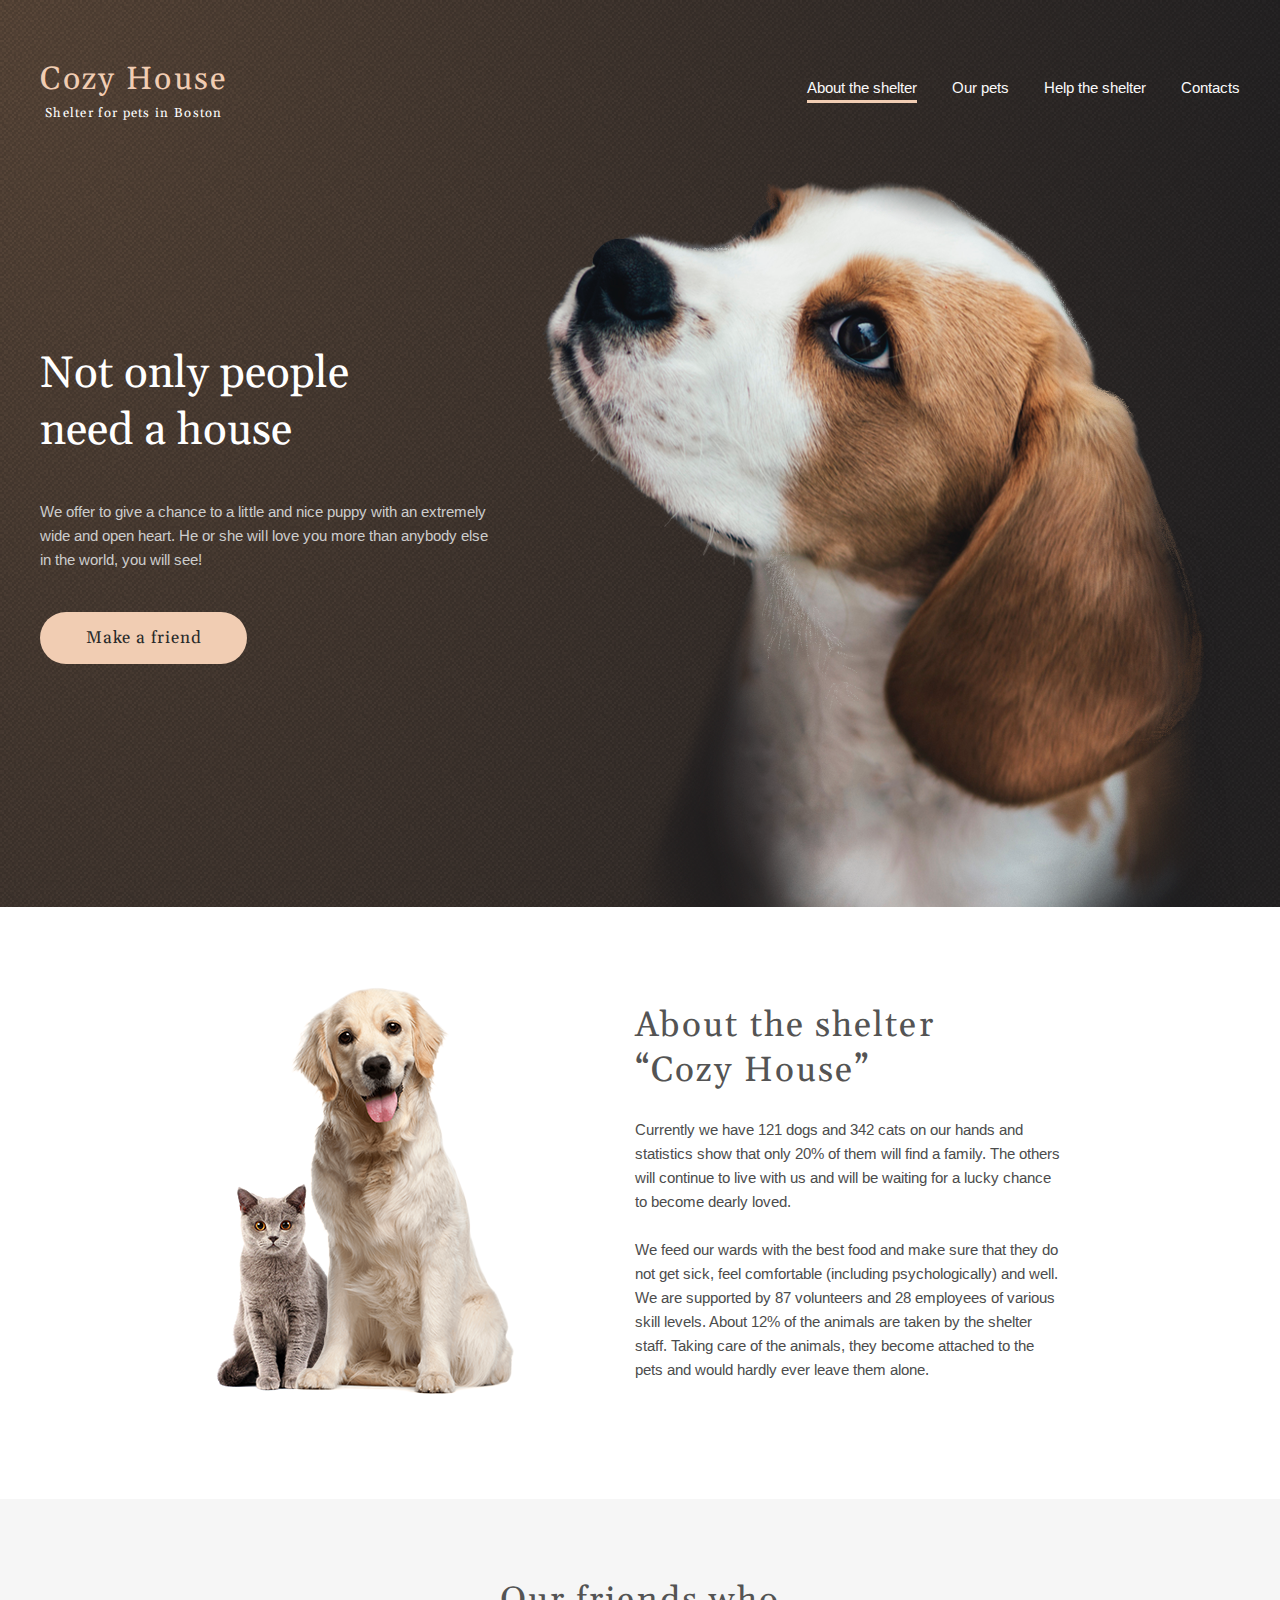
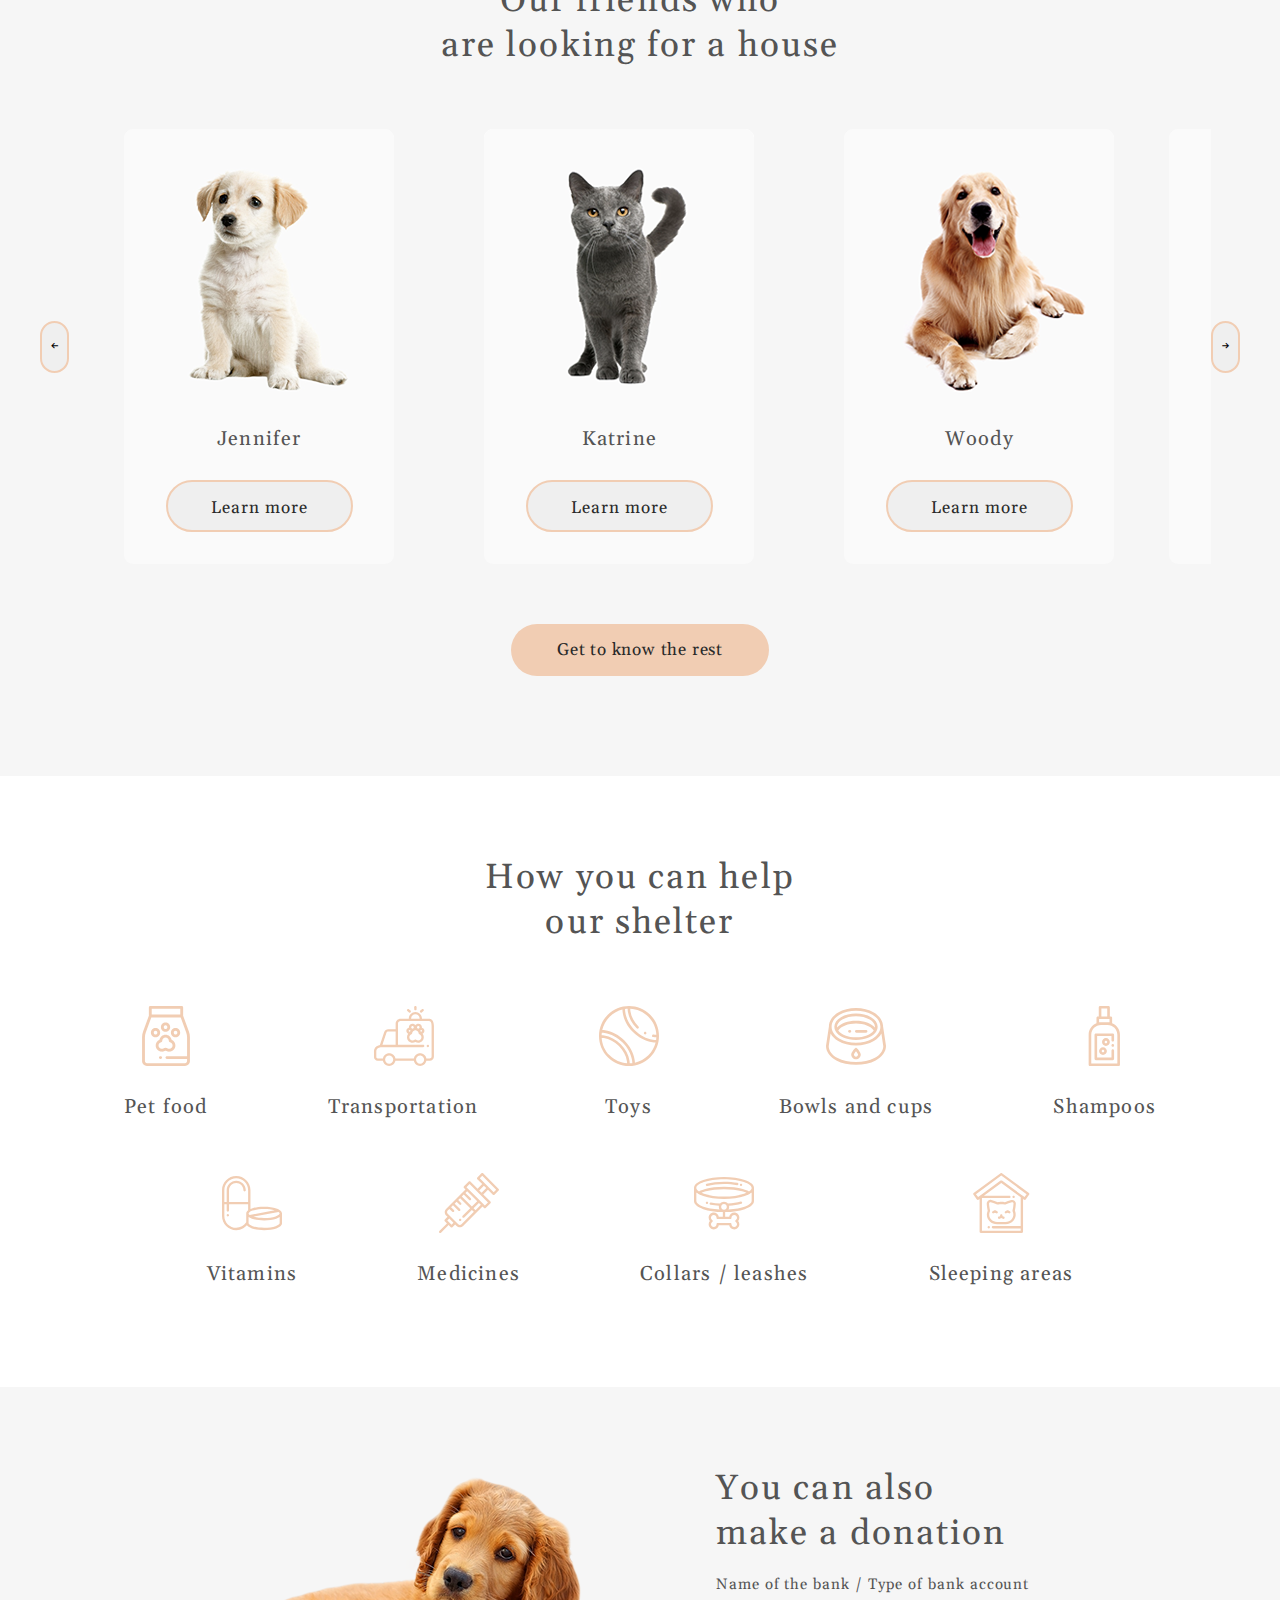
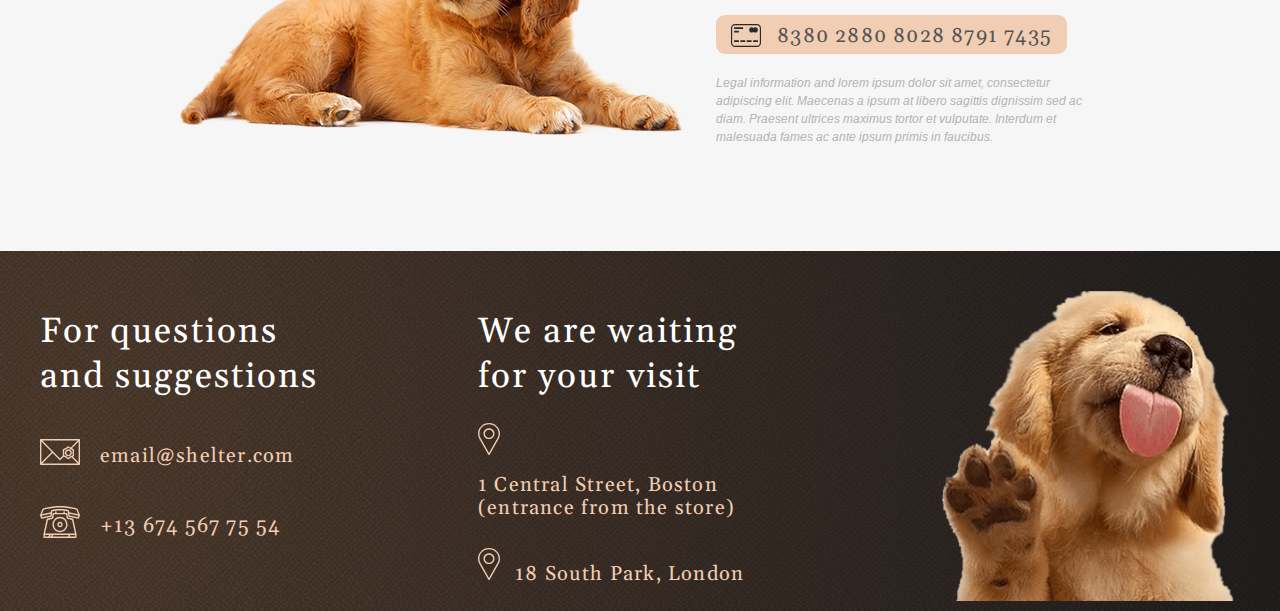
<file: pages/main/index.html>
<!DOCTYPE html>
<html lang="en">
  <head>
    <meta charset="UTF-8" />
    <meta http-equiv="X-UA-Compatible" content="IE=edge" />
    <!---->
    <meta name="viewport" content="width=device-width, initial-scale=1.0" />
    <!---->
    <link rel="preconnect" href="https://fonts.googleapis.com" />
    <link rel="preconnect" href="https://fonts.gstatic.com" crossorigin />
    <link
      href="https://fonts.googleapis.com/css2?family=Arimo:ital@0;1&family=Gelasio:wght@400;700&display=swap"
      rel="stylesheet"
    />

    <link rel="stylesheet" href="style.css" />
    <link rel="stylesheet" href="normolize.css" />
    <title>Cozy House</title>
  </head>
  <body>
    <div class="wrapper-background">
      <!--Header start-->
      <header class="header">
        <div class="wrapper header__wrapper">
          <div class="header__logo">
            <a href="../main/index.html" class="logo">
              <h1 class="logo__title">Cozy House</h1>
              <p class="logo__sub-title">Shelter for pets in Boston</p>
            </a>
          </div>
          <nav class="header__navigation">
            <ul class="navigation">
              <li class="item">
                <a href="../main/index.html" class="navigation__link"
                  >About the shelter</a
                >
              </li>
              <li class="navigation__item">
                <a href="../pets/index.html" class="navigation__link"
                  >Our pets</a
                >
              </li>
              <li class="navigation__item">
                <a href="#help_scroll" class="navigation__link"
                  >Help the shelter</a
                >
              </li>
              <li class="navigation__item">
                <a href="#footer_scroll" class="navigation__link">Contacts</a>
              </li>
            </ul>
          </nav>
          <div class="header__burger">
            <span class="burger__line burger__line_first"></span>
            <span class="burger__line burger__line_second"></span>
            <span class="burger__line burger__line_third"></span>
          </div>
        </div>
      </header>
      <!--Section NOT-ONLY start-->
      <section class="not-only">
        <div class="wrapper not-only__wrapper">
          <div class="not-only__content">
            <h2 class="not-only__heading">Not only people need a house</h2>
            <p class="not-only__sub-heading">
              We offer to give a chance to a little and nice puppy with an
              extremely wide and open heart. He or she will love you more than
              anybody else in the world, you will see!
            </p>
            <form class="not-only__button">
              <button
                class="button button_colored"
                formaction="#our-friends_scroll"
              >
                Make a friend
              </button>
            </form>
          </div>
          <img
            src="../../assets/images/start-screen-puppy.png"
            alt="Puppy"
            class="not-only__image"
          />
        </div>
      </section>
    </div>
    <!--Section ABOUT start-->
    <section class="about">
      <div class="wrapper about__wrapper">
        <div class="about__image">
          <img
            src="../../assets/images/about-pets.png"
            alt="About shelter"
            class="about__image-size"
          />
        </div>
        <div class="about__content">
          <h3 class="about__heading heading">About the shelter “Cozy House”</h3>
          <p class="about__sub-heading">
            Currently we have 121 dogs and 342 cats on our hands and statistics
            show that only 20% of them will find a family. The others will
            continue to live with us and will be waiting for a lucky chance to
            become dearly loved.
          </p>
          <p class="about__sub-heading">
            We feed our wards with the best food and make sure that they do not
            get sick, feel comfortable (including psychologically) and well. We
            are supported by 87 volunteers and 28 employees of various skill
            levels. About 12% of the animals are taken by the shelter staff.
            Taking care of the animals, they become attached to the pets and
            would hardly ever leave them alone.
          </p>
        </div>
      </div>
    </section>
    <!--Section OUR-FRIENDS start-->
    <section id="our-friends_scroll" class="our-friends">
      <div class="wrapper our-friends__wrapper">
        <h3 class="our-friends__heading heading">
          Our friends who <br />
          are looking for a house
        </h3>
        <div class="carousel">
          <button class="button-arrow button-arrow_left">
            <p class="arrow-left">&#8592;</p>
          </button>
          <div class="carousel__pets">
            <div class="pets__wrapper" id="pets__wrapper">
              <div class="pets" id="pets_left"></div>
              <div class="pets" id="pets_center"></div>
              <div class="pets" id="pets_right"></div>
            </div>
          </div>
          <button class="button-arrow button-arrow_right">
            <p class="arrow-right">&#8594;</p>
          </button>
        </div>

        <form action="../pets/index.html" class="our-friends__button">
          <button class="button button_colored">Get to know the rest</button>
        </form>
      </div>
    </section>
    <!--Section HELP start-->
    <section id="help_scroll" class="help">
      <div class="wrapper help__wrapper">
        <h3 class="help__heading heading">
          How you can help <br />our shelter
        </h3>
        <div class="help__list">
          <div class="help__item">
            <img
              src="../../assets/icons/icon-pet-food.svg"
              alt="Pet food"
              class="help__icon"
            />
            <h4 class="help__text">Pet food</h4>
          </div>
          <div class="help__item">
            <img
              src="../../assets/icons/icon-transportation.svg"
              alt="Transportation"
              class="help__icon"
            />
            <h4 class="help__text">Transportation</h4>
          </div>
          <div class="help__item">
            <img
              src="../../assets/icons/icon-toys.svg"
              alt="Toys"
              class="help__icon"
            />
            <h4 class="help__text">Toys</h4>
          </div>
          <div class="help__item">
            <img
              src="../../assets/icons/icon-bowls-and-cups.svg"
              alt="Bowls and cups"
              class="help__icon"
            />
            <h4 class="help__text">Bowls and cups</h4>
          </div>
          <div class="help__item">
            <img
              src="../../assets/icons/icon-shampoos.svg"
              alt="Shampoos"
              class="help__icon"
            />
            <h4 class="help__text">Shampoos</h4>
          </div>
          <div class="help__item">
            <img
              src="../../assets/icons/icon-vitamins.svg"
              alt="Vitamins"
              class="help__icon"
            />
            <h4 class="help__text">Vitamins</h4>
          </div>
          <div class="help__item">
            <img
              src="../../assets/icons/icon-medicines.svg"
              alt="Medicines"
              class="help__icon"
            />
            <h4 class="help__text">Medicines</h4>
          </div>
          <div class="help__item">
            <img
              src="../../assets/icons/icon-collars-leashes.svg"
              alt="Collars / leashes"
              class="help__icon"
            />
            <h4 class="help__text">Collars / leashes</h4>
          </div>
          <div class="help__item">
            <img
              src="../../assets/icons/icon-sleeping-area.svg"
              alt="Sleeping areas"
              class="help__icon"
            />
            <h4 class="help__text">Sleeping areas</h4>
          </div>
        </div>
      </div>
    </section>
    <!--Section IN ADDITION start-->
    <section class="donation">
      <div class="wrapper donation__wrapper">
        <div class="donation_image">
          <img
            src="../../assets/images/donation-dog.png"
            alt="Dog"
            class="donation_image-size"
          />
        </div>
        <div class="donation__content">
          <h3 class="donation__heading heading">
            You can also <br />make a donation
          </h3>
          <p class="donation__bank-account">
            Name of the bank / Type of bank account
          </p>
          <div class="donation__button">
            <button class="button button_bank-account">
              <span class="icon icon__credit-card"></span> 8380 2880 8028 8791
              7435
            </button>
          </div>
          <p class="donation__description">
            Legal information and lorem ipsum dolor sit amet, consectetur
            adipiscing elit. Maecenas a ipsum at libero sagittis dignissim sed
            ac diam. Praesent ultrices maximus tortor et vulputate. Interdum et
            malesuada fames ac ante ipsum primis in faucibus.
          </p>
        </div>
      </div>
    </section>
    <!--Footer start-->
    <footer id="footer_scroll" class="footer">
      <div class="wrapper footer__wrapper">
        <div class="footer__navigation-contacts">
          <h3 class="footer__heading heading">For questions and suggestions</h3>
          <ul class="footer__list-contacts">
            <li class="footer__list-item item-contact">
              <a href="mailto:email@shelter.com" class="footer__link">
                <span class="icon icon-email"></span>email@shelter.com
              </a>
            </li>
            <li class="footer__list-item item-contact">
              <a href="tel:+13 674 567 75 54" class="footer__link"
                ><span class="icon icon-phone"></span>+13 674 567 75 54</a
              >
            </li>
          </ul>
        </div>
        <div class="footer__navigation-location">
          <h3 class="footer__heading heading">We are waiting for your visit</h3>
          <ul class="footer__list-locations">
            <li class="footer__list-item item-location">
              <a
                href="https://www.google.com/maps/place/1+Central+St+%231,+Boston,+MA+02109,+%D0%A1%D0%A8%D0%90/@42.3581891,-71.0541902,18.5z/data=!4m5!3m4!1s0x89e370868bc2ce7b:0x67bee65644902fa9!8m2!3d42.3585519!4d-71.0547263"
                target="_blank"
                class="footer__link"
                ><span class="icon icon-marker"></span>
                <span class="footer__address">
                  1 Central Street, Boston<br />
                  (entrance from the store)
                </span></a
              >
            </li>
            <li class="footer__list-item item-location">
              <a
                href="https://www.google.com/maps/place/South+Park+Court,+18+S+Park+Rd,+London+SW19+8TD,+%D0%92%D0%B5%D0%BB%D0%B8%D0%BA%D0%BE%D0%B1%D1%80%D0%B8%D1%82%D0%B0%D0%BD%D0%B8%D1%8F/@51.4202225,-0.204642,17z/data=!3m1!4b1!4m5!3m4!1s0x487608baa7401b31:0x873a95ca58e122b2!8m2!3d51.4202192!4d-0.200152"
                target="_blank"
                class="footer__link"
                ><span class="icon icon-marker"></span
                ><span class="footer__address">18 South Park, London</span>
              </a>
            </li>
          </ul>
        </div>
        <div class="footer__image">
          <img
            src="../../assets/images/footer-puppy.png"
            alt="Footer puppy"
            class="footer__image-size"
          />
        </div>
      </div>
    </footer>
    <script src="./script.js"></script>
  </body>
</html>
</file>
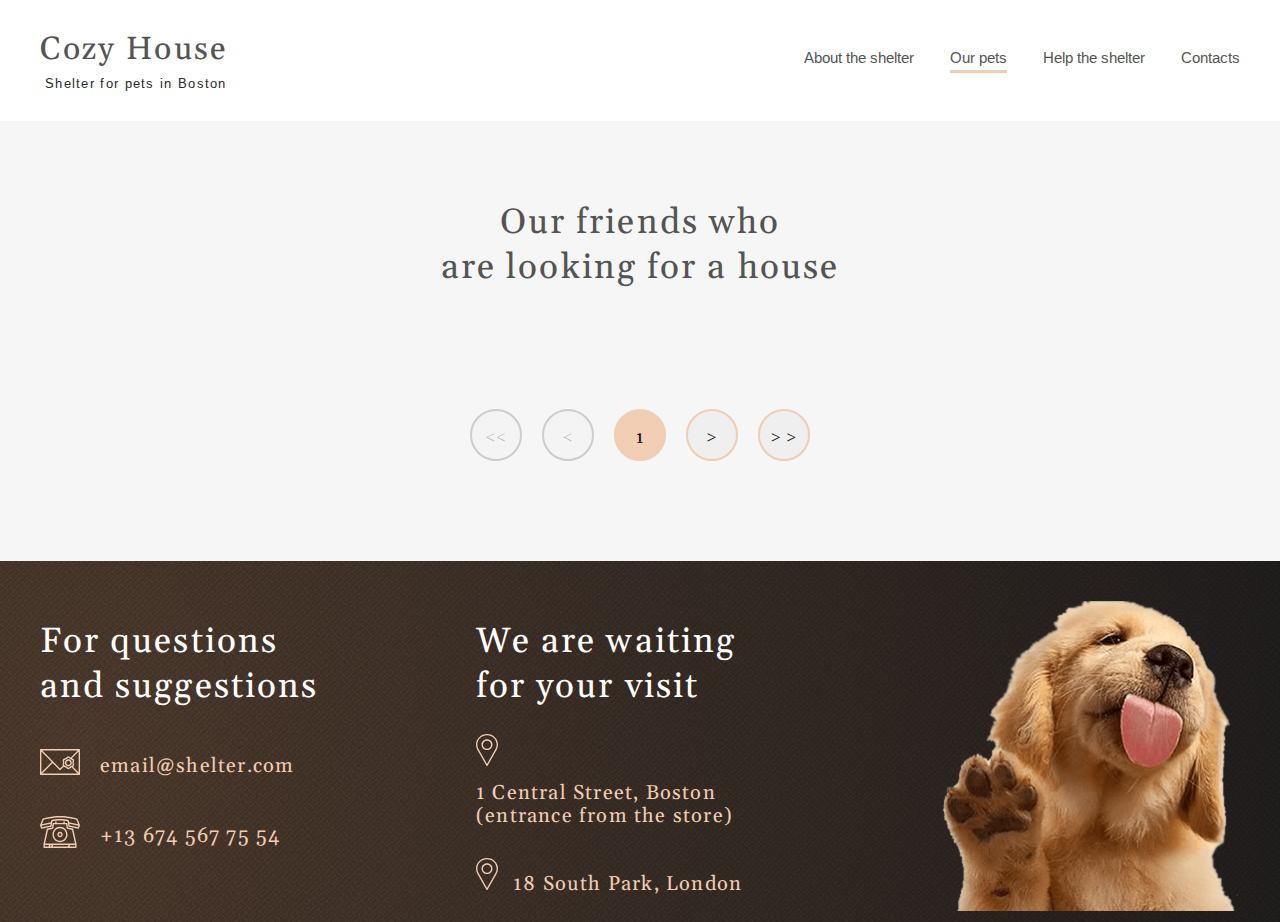
<file: pages/pets/index.html>
<!DOCTYPE html>
<html lang="en">
  <head>
    <meta charset="UTF-8" />
    <meta http-equiv="X-UA-Compatible" content="IE=edge" />
    <!---->
    <meta name="viewport" content="width=device-width, initial-scale=1.0" />
    <!---->
    <link rel="preconnect" href="https://fonts.googleapis.com" />
    <link rel="preconnect" href="https://fonts.gstatic.com" crossorigin />
    <link
      href="https://fonts.googleapis.com/css2?family=Arimo:ital@0;1&family=Gelasio&display=swap"
      rel="stylesheet"
    />
    <link rel="stylesheet" href="style.css" />
    <link rel="stylesheet" href="normolize.css" />
    <title>Cozy House</title>
  </head>

  <body>
    <!--Header start-->
    <header class="header">
      <div class="wrapper header__wrapper">
        <div class="header__logo">
          <a href="../main/index.html" class="logo">
            <h1 class="logo__title">Cozy House</h1>
            <p class="logo__sub-title">Shelter for pets in Boston</p>
          </a>
        </div>
        <nav class="header__navigation">
          <ul class="navigation">
            <li class="navigation__item">
              <a href="../main/index.html" class="navigation__link"
                >About the shelter</a
              >
            </li>
            <li class="item">
              <a href="#" class="navigation__link">Our pets</a>
            </li>
            <li class="navigation__item">
              <a href="../main/index.html#help_scroll" class="navigation__link"
                >Help the shelter</a
              >
            </li>
            <li class="navigation__item">
              <a href="#footer_scroll" class="navigation__link">Contacts</a>
            </li>
          </ul>
        </nav>
        <div class="header__burger">
          <span class="burger__line burger__line_first"></span>
          <span class="burger__line burger__line_second"></span>
          <span class="burger__line burger__line_third"></span>
        </div>
      </div>
    </header>
    <main class="main">
      <!--Section OUR-FRIENDS start-->
      <section class="our-friends">
        <div class="wrapper our-friends__wrapper">
          <h2 class="our-friends__heading heading">
            Our friends who <br />
            are looking for a house
          </h2>
          <div class="pets"></div>
          <div class="button our-friends__button">
            <button class="button-arrow arrow_left inactive" disabled>
              <p class="arrow arrow-left">&#706;&#706;</p>
            </button>
            <button class="button-arrow arrow_prev inactive" disabled>
              <p class="arrow arrow-left">&#706;</p>
            </button>
            <button class="button-arrow button_colored">
              <p class="arrow arrow-center active">1</p>
            </button>
            <button class="button-arrow arrow_next">
              <p class="arrow arrow-right">&#707;</p>
            </button>
            <button class="button-arrow arrow_right">
              <p class="arrow arrow-right">&#707; &#707;</p>
            </button>
          </div>
        </div>
      </section>
    </main>
    <!--Footer start-->
    <footer id="footer_scroll" class="footer">
      <div class="wrapper footer__wrapper">
        <div class="footer__navigation-contacts">
          <h3 class="footer__heading heading">For questions and suggestions</h3>
          <ul class="footer__list-contacts">
            <li class="footer__list-item item-contact">
              <a href="mailto:email@shelter.com" class="footer__link">
                <span class="icon icon-email"></span>email@shelter.com
              </a>
            </li>
            <li class="footer__list-item item-contact">
              <a href="tel:+13 674 567 75 54" class="footer__link"
                ><span class="icon icon-phone"></span>+13 674 567 75 54</a
              >
            </li>
          </ul>
        </div>
        <div class="footer__navigation-location">
          <h3 class="footer__heading heading">We are waiting for your visit</h3>
          <ul class="footer__list-locations">
            <li class="footer__list-item item-location">
              <a
                href="https://www.google.com/maps/place/1+Central+St+%231,+Boston,+MA+02109,+%D0%A1%D0%A8%D0%90/@42.3581891,-71.0541902,18.5z/data=!4m5!3m4!1s0x89e370868bc2ce7b:0x67bee65644902fa9!8m2!3d42.3585519!4d-71.0547263"
                target="_blank"
                class="footer__link"
                ><span class="icon icon-marker"></span>
                <span class="footer__address">
                  1 Central Street, Boston<br />
                  (entrance from the store)
                </span></a
              >
            </li>
            <li class="footer__list-item item-location">
              <a
                href="https://www.google.com/maps/place/South+Park+Court,+18+S+Park+Rd,+London+SW19+8TD,+%D0%92%D0%B5%D0%BB%D0%B8%D0%BA%D0%BE%D0%B1%D1%80%D0%B8%D1%82%D0%B0%D0%BD%D0%B8%D1%8F/@51.4202225,-0.204642,17z/data=!3m1!4b1!4m5!3m4!1s0x487608baa7401b31:0x873a95ca58e122b2!8m2!3d51.4202192!4d-0.200152"
                target="_blank"
                class="footer__link"
                ><span class="icon icon-marker"></span
                ><span class="footer__address">18 South Park, London</span>
              </a>
            </li>
          </ul>
        </div>
        <div class="footer__image">
          <img src="../../assets/images/footer-puppy.png" alt="Footer puppy" />
        </div>
      </div>
    </footer>
    <script src="./script.js"></script>
  </body>
</html>
</file>
<file: pages/main/style.css>
html{
 font-size: 10px;
}
body{
 font-family:'Gelasio','Tinos', serif;
}
.wrapper-background{
 background: url(../../assets/fonts/noise_transparent@2x.png),
 radial-gradient(100% 215.42% at 0% 0%, #5B483A 0%, #262425 100%);
}
.wrapper {
 width: 100%;
 max-width: 1200px;
 margin: auto;
}

/* Header start */
.header__wrapper{
 display: flex;
 justify-content: space-between;
 padding-top: 57px;
 padding-bottom: 58px;
}

.logo{
 text-decoration: none;
}
.logo__title{
 /*font-family: 'Gelasio', 'Tinos', serif;*/
 font-weight: 400;
 font-style: normal;
 font-size: 3.2rem;
 line-height: 35px;
 letter-spacing: 0.065em;
 margin-top: 5px;
 margin-bottom: 5px;
 color: #F1CDB3;
}
.logo__sub-title{
 font-size: 1.3rem;
 line-height: 15px;
 margin: 9px 0 0 5px;
 letter-spacing: 0.1em;
 color: #FFFFFF; 
}
.navigation{
 display: flex;
 list-style: none;
 font-family: 'Arimo','Verdana', sans-serif;
 font-weight: 400;
 font-size: 1.5rem;
 line-height: 24px;
 margin: 19px 0 16px 0;
}
.navigation__item{
 margin: 0;
 padding: 0 0 0 35px;
 cursor: pointer;
}
.navigation__item::after{
 display: block;
 content: "";
 width: 0%;
 border-bottom: 3px solid #F1CDB3;
 transition: 0.4s ease-in-out;
}
.navigation__item:hover::after,
.navigation__item:focus::after{
 width: 100%;
}
.item{
 cursor: pointer;
 color: #FAFAFA;
 border-bottom: 3px solid #F1CDB3;
}
.navigation__link{
 text-decoration: none;
 color:#FAFAFA;;
}
.header__burger{
    display: none;
}

/*Section NOT-ONLY start*/
.not-only__wrapper {
 display: flex;
 flex-wrap: wrap;
}
.not-only__content{
 margin-top: 125px;
 margin-right: 41px;
}
.not-only__heading{
 /*font-family: 'Gelasio', 'Tinos', serif;*/
 font-style: normal;
 font-weight: 400;
 font-size: 4.4rem;
 line-height: 57px;
 color: #FFFFFF;
 max-width: 310px;
 padding-top: 42px;
 margin: 0;
}
.not-only__sub-heading{
 font-family: 'Arimo', 'Verdana', sans-serif;
 font-style: normal;
 font-weight: 400;
 font-size: 1.5rem;
 line-height: 24px;
 max-width: 460px;
 color: #CDCDCD;
 letter-spacing: 0.001em;
 margin: 0;
 padding-bottom: 40px;
 padding-top: 40px;
}
.button_colored{
 background: #F1CDB3;
 border-radius: 100px;
 border:none;
 cursor: pointer;
 /*font-family: 'Gelasio','Tinos',serif;*/
 font-style: normal;
 font-weight: 400;
 font-size: 1.7rem;
 line-height: 22px;
 letter-spacing: 0.047em;
 color: #292929;
 padding: 15px 46px;
}
.button_colored:hover{
 background: #FDDCC4;
}
.not-only__image{
 margin-left: auto;
 width: 100%;
 max-width: 698px;
}

/* Section ABOUT start */
.about__wrapper{
 display: flex;
 flex-wrap: wrap;
 gap: 120px;
 padding-top: 80px;
 padding-bottom: 100px;
}
.about__image {
 margin: 0 0 0 175px;
}
.about__content{
 margin: 17px 175px 17px 0px;
}
.heading{
 /*font-family: 'Gelasio', 'Tinos', serif;*/
 font-style: normal;
 font-weight: 400;
 font-size: 3.5rem;
 line-height: 45px;
 letter-spacing: 0.06em;
 color: #545454;
 margin: 0;
}
.about__heading{
 max-width: 370px;
}
.about__sub-heading{
 font-family: 'Arimo', 'Verdana', sans-serif;
 font-style: normal;
 font-weight: 400;
 font-size: 1.5rem;
 line-height: 24px;
 color: #4C4C4C;
 max-width: 430px;
 margin: 0;
 padding-top: 24px;
}

/* Section OUR-FRIENDS start */
.our-friends{
 background: #F6F6F6;
}
.our-friends__wrapper{
 padding-top: 80px;
 padding-bottom: 100px;
}
.our-friends__heading{
 margin: auto;
 max-width:400px;
 text-align: center;
}
@keyframes toleft {
  from {
    left: -990px;
  }

  to {
    left: 55px;
  }
}
@keyframes toright {
  from {
    left: -990px;
  }

  to {
    left: -2035px;
  }
}
.right{
  animation-name: toright;
  animation-duration: 4s;
}
.left{
  animation-name: toleft;
  animation-duration: 4s;
}

.carousel{
  display: flex;
  align-items: center;
  margin: 60px 0;
}
.carousel__pets{
  /*max-width: 1100px;*/
  overflow: hidden;
}
.pets__wrapper{
  display: flex;
  position: relative;
  left: -990px;
  gap: 55px;
}
.pets{
 display: flex;
 justify-content: space-between;
 gap:90px;
}
.button-arrow {
 box-sizing: border-box;
 border: 2px solid #F1CDB3;
 border-radius: 100px;
 cursor: pointer;
 width: 52px;
 height: 52px;
 margin: auto;
}
.button-arrow:hover{
 background: #FDDCC4;
 border: 2px solid #FDDCC4;
}
.button-arrow_left{
 display: block;
 margin-left:0;
 margin-right: 0;
}
.button-arrow_right {
 display: block;
 margin-right: 0;
 margin-left: 0;
}
.pets__card {
 width: 270px;
 height: 435px;
 background: #FAFAFA;
 border-radius: 9px;
 cursor: pointer;
}
.pets__card:hover{
 background: #FFFFFF;
}
.pets__card:hover .button_border{
 background: #FDDCC4;
 border: 2px solid #FDDCC4;
}
.pets__card-img{
 padding-bottom: 25px;
}
.pets__name {
 /*font-family: 'Gelasio', 'Tinos', serif;*/
 font-style: normal;
 font-weight: 400;
 font-size: 2.0rem; /*20px */
 line-height: 23px;
 letter-spacing: 0.06em;
 color: #545454;
 text-align: center;
 display: block;
 padding-bottom: 29px;
}
/*Popup*/
.modal__wrapper{
  display: none;
  position: fixed;
  z-index: 2;
  left: 0;
  top: 0;
  width: 100%;
  height: 100%;
  background-color: rgba(41, 41, 41, 0.6);
}
.pets__modal_wrapper{
 margin: 140px 210px;
 display: flex;
 flex-wrap: wrap;
 flex-direction: column;
 align-items: flex-end;
 align-content: center;

}
.pets__modal{
  max-width: 900px;
  margin-right: 45px;
  background: #FAFAFA;
  border-radius: 9px;
  display: flex;
}
.pets__modal-img{
 width: 500px;
 border-bottom-left-radius: 9px;
}
.open__popup{
  display: block;
}
.button__modal-close{
  cursor: pointer;
  width: 52px;
  height: 52px;
  border: 2px solid #F1CDB3;
  border-radius: 100px;
  background:transparent;
}

.button__modal-close:hover{
  background-color: #FDDCC4;
}
.hover{
  background-color: #FDDCC4;
}

.modal__content{
width: 400px;
  margin: 50px 20px 0 30px;
}

.modal__pets_name{
 font-size: 3.5rem;
 line-height: 46px;
 letter-spacing: 0.06em;
 margin: 0 0 10px 0;
 font-style: normal;
 font-weight: 400;
}
.modal__pets_type{
  font-style: normal;
  font-weight: 400;
  font-size: 2.0rem;
  line-height: 23px;
  letter-spacing: 0.06em;
  margin: 0 0 40px 0;
}
.modal__pets_desc{
  font-size: 1.5rem;
  font-style: normal;
  font-weight: 400;
  line-height: 17px;
  letter-spacing: 0.06em;
  margin: 0 0 40px 0;
}
.modal__item::marker{
  color: #F1CDB3;
}
.modal__pets_items{
  padding:  0 0 0 13px;
  font-weight: 400;
  font-size: 15px;
  line-height: 17px;
  letter-spacing: 0.06em;
}
.modal__item{
margin-bottom: 11px;
}
.modal__text{
  font-weight: 700;
}

/*Popup end*/
.button_border{
 /*font-family: 'Gelasio', 'Tinos', serif;*/
 font-style: normal;
 font-weight: 400;
 font-size: 1.7rem;/*17px*/
 line-height: 130%;
 letter-spacing: 0.06em;
 color: #292929;
 padding: 15px 40px;
 width: 187px;
 height: 52px;
 border: 2px solid #F1CDB3;
 border-radius: 100px;
 text-align: center;
}
.button__pets{
 margin: 0 42px;
 cursor: pointer;
}
.our-friends__button{
 text-align: center;
}

/*Section HELP start*/
.help__wrapper{
 padding: 80px 0 75px 0;
}
.help__heading{
 margin-bottom: 60px;
 text-align: center;
}
.help__list{
 display: flex;
 flex-wrap: wrap;
 max-width: 1100px;
 margin: 60px 70px 0 70px;
 gap: 27px 120px;
 justify-content:center;
}
.help__item{
text-align: center;
}
.help__text{
/*font-family: 'Gelasio', 'Tinos', serif;*/
 font-style: normal;
 font-weight: 400;
 font-size: 2.0rem;/*20px*/
 line-height: 23px;/*115% */
 letter-spacing: 0.06em;
 color: #545454;
 text-decoration: none;
}
/*Section IN ADDITION start*/
.donation{
 background: #F6F6F6;
}
.donation__wrapper{
 display: flex;
 flex-wrap: wrap;
 padding-top:80px;
 padding-bottom: 80px;
 }

.donation_image{
 max-width: 505px;
 margin: 9px 10px 30px 140px;
 }
.donation__content{
 margin: 0px 142px 0 21px;
 max-width: 380px;
}
.donation__heading {
 max-width: 300px;
 padding-bottom: 20px;
}
.donation__bank-account{
 /*font-family: 'Gelasio', 'Tinos', serif;*/
 font-style: normal;
 font-weight: 400;
 font-size: 1.5rem;/*15px*/
 line-height: 16px;/*110%*/
 letter-spacing: 0.062em;
 color: #545454;
 margin: 0;
 padding: 0 0 22px 0;
}
.button_bank-account{
 background: #F1CDB3;
 display: inline-block;
 border-radius: 9px;
 padding: 4px 15px 7px 15px;
 /*font-family: 'Gelasio', 'Tinos', serif;*/
 font-style: normal;
 font-weight: 400;
 font-size: 2.0rem;/*20px*/
 line-height: 22px;/*115%*/
 letter-spacing: 0.06em;
 color: #545454;
 max-width: 450px;
 border: none;
}
.button_bank-account:hover{
 background: #FDDCC4;
 cursor: pointer;
}
.icon{
 display: inline-block;
}
.icon__credit-card{
 background-image: url(../../assets/icons/credit-card.svg);
 vertical-align: bottom;
 width: 30px;
 height: 23px;
 margin-top: 5px;
 margin-right: 10px;
}
.donation__description{
 font-family: 'Arimo', 'Helvetica', 'Verdana', sans-serif;
 font-style: italic;
 font-weight: 400;
 font-size: 1.2rem;/*12px*/
 line-height: 18px;
 color: #B2B2B2;
 margin: 0;
 padding-top: 20px;
}
/*FOOTER start*/
.footer{
 background:url(../../assets/fonts/noise_transparent@2x.png), radial-gradient(110.67% 538.64% at 5.73% 50%, #513D2F 0%, #1A1A1C 100%);
}
.footer__wrapper{
 display: flex;
 flex-wrap: wrap;
 padding-top: 40px;
 gap: 135px;
}
.footer__navigation-contacts {
  max-width: 278px;
 margin-top: 19px;
 margin-right: 25px;
}
.footer__heading{
 color: #FFFFFF;
 letter-spacing: 0.059em;
}
.footer__list-contacts{
 padding: 0;
}
.footer__list-item{
 /*font-family: 'Gelasio', 'Tinos', serif;*/
 font-style: normal;
 font-weight: 400;
 font-size: 2.0rem;/*20px*/
 line-height: 23px;/*115%*/
 letter-spacing: 0.06em;
 list-style: none;
}
.footer__link {
 display: inline-block;
 text-decoration: none;
 color: #F1CDB3;
}
.item-contact{
 padding: 16px 0 22px 0;
}
.icon-email {
 background-image: url(../../assets/icons/icon-email.svg);
 vertical-align: bottom;
 width: 40px;
 height: 32px;
 margin-top: 10px;
 margin-right: 20px;
}
.icon-phone {
 background-image: url(../../assets/icons/icon-phone.svg);
 vertical-align: bottom;
 width: 40px;
 height: 32px;
 margin-right: 20px;
}
.footer__navigation-location {
  max-width: 300px;
 margin-top: 19px;
 margin-right: 25px;
}
.footer__list-locations{
 padding: 0;
}

.item-location {
 padding: 7px 0;
}
.icon-marker{
 background-image: url(../../assets/icons/pin.svg);
 background-repeat: no-repeat;
 width: 22px;
 height: 32px;
 margin-right: 15px;
 margin-top: 6px;

}
.footer__address{
 display: inline-block;
 padding: 13px 0 8px 0; 
 letter-spacing: 0.06em;
}

@media all and (max-width:1279px) and (min-width:768px){
  .wrapper{
    width: 92%;
  }
  .header__wrapper{
    padding: 28px 0px 20px 0px;
  }
  .not-only__content{
    margin: 0 auto;
  }
  .not-only__button{
    text-align: center;
    margin-bottom: 100px;
  }
  .not-only__image{
    margin: auto;
    max-width: 569px;
  }
  .about__wrapper{
    flex-direction: column;
    gap: 80px;
  }
  .about__content{
    margin: 0 auto;
  }
  .about__image{
    order: 1;
    margin: 0 auto;
  }
  @keyframes toleft {
  from {
    left: -620px;
  }
  to {
    left: 0px;
  }
}
@keyframes toright {
  from {
    left: -620px;
  }
  to {
    left: -1240px;
  }
}
  .carousel{
    padding: 57px 0px;
    margin: 0 auto;
  }
  /*.carousel__pets {
    max-width: 600px;
  }*/
  .pets__wrapper{
    left:-620px;
    gap: 40px;
  }
  .pets{
    gap: 40px;
  }
 .pets .pets__card:nth-last-child(-n+1) {
   display: none;
 }
 /*Popup*/
 .pets__modal_wrapper {
  margin: 121px 29px;
 }
 .pets__modal {
  max-width: 630px;
  margin-right: 45px;
 }
  .pets__modal-img {
  width: 350px;
 }
 .modal__content {
  width: 280px;
  margin: 10px 9px 0 11px;
 }
 .modal__pets_type {
  margin: 0 0 20px 0;
 }
.modal__pets_desc {
  font-size: 1.3rem;
  line-height: 14px;
  margin: 0 0 20px 0;
 }
 .modal__item {
  margin-bottom: 6px;
 }
 /*Popup end*/
  .help__list{
    justify-content: space-around;
    margin: 60px 20px 0 20px;
    gap: 28px 40px;
  }
  .help__item{
    width: 170px;
  }
  .donation__wrapper{
    padding-top: 84px;
    padding-bottom: 95px;
  }
  .donation_image{
    order: 1;
    margin:64px 105px 0 105px;
  }
  .donation__content{
    margin: 0 auto;
  }
  .footer__wrapper{
    gap: 35px 60px;
    justify-content: center;
    padding-top: 15px;
  }
  .footer__navigation-contacts{
    margin-right: 0;
  }
 .footer__navigation-location{
    margin-right: 0;
 }
}

@media all and (max-width:767px) and (min-width:320px) {
  .wrapper{
    width: 95%;
  }
  .header__logo{
    z-index: 4;
  }
/*Burger start*/
.header__burger {
  position: relative;
  top: 19px;
  right: 50px;
  display: block;
  z-index: 3;
  width: 30px;
  height: 22px;
  cursor: pointer;
  transition: .50s all ease-out;
  transform: rotate(180deg);
}
.burger__line {
  position: absolute;
  display: block;
  left: 0;
  background-color: #F1CDB3;
  width: 100%;
  height: 2px;
}
.burger__line_first {
  top: 0;
}
.burger__line_second {
  top: 50%;
  transform: translateY(-50%);
}
.burger__line_third {
  bottom: 0;
}
.header__navigation{
  position: fixed;
  top: 0;
  right: 0;
  width: 320px;
  height: 100%;
  z-index: 3;
  background: #292929;
  padding-top: 158px;
  transform: translateX(100%);
  transition: .3s all linear;
}
.navigation{
  display: inline-block;
  padding: 0;
}
.navigation__item{
  padding: 0;
}
.navigation__link{
  font-family: 'Arimo', 'Helvetica', 'Verdana', sans-serif;
  font-style: normal;
  font-weight: 400;
  font-size: 3.2rem;
  line-height: 52px;
}
.header__wrapper.changeLogo {
 justify-content: right;
 gap: 60px;
}
.header__logo.change{
 margin-left:20px;
}
.header__navigation.active{
  text-align: center;
  transform: translateX(0);
}
.active{
  box-shadow: 0 0 0 9999px rgba(41, 41, 41, 0.6);
}
.header__burger.close{
  transition: .50s all ease-out;
  transform: rotate(90deg);
}
/*Burger end*/
.header__wrapper{
  padding-top: 30px;
  padding-bottom: 13px;
  margin:  0 50px 0 10px;
}
.not-only__wrapper{
  flex-direction: column;
}
.not-only__content{
  max-width: 300px;
  margin: 0 auto;
}
.not-only__heading{
  font-size: 2.5rem;
  line-height: 33px;
  text-align: center;
  letter-spacing: 0.06em;
  padding: 45px 40px 0 40px;
}
.not-only__sub-heading{
  text-align: center;
}
.not-only__button{
  text-align: center;
  margin-bottom: 105px;
}
.not-only__image{
  max-width: 260px;
  margin: 0 auto;
}

.about__wrapper {
  justify-content: center;
  gap: 3px;
  padding-top: 40px;
  padding-bottom: 43px;
}
.heading {
  font-size: 2.5rem;
  text-align: center;
  line-height: 33px;
}
.about__content{
  margin: 0 18px 35px 18px;
  text-align: justify;
  font-size: 1.5rem;
  line-height: 24px;
}
.about__image {
  order: 1;
  margin: 0 auto;
}
.about__image-size{
  max-width: 260px;
}
.our-friends__wrapper{
padding-top: 45px;
padding-bottom: 42px;
}
.our-friends__heading{
  letter-spacing: 0.05em;
}
  @keyframes toleft {
  from {
    left: -290px;
  }
  to {
    left: 0px;
  }
}
@keyframes toright {
  from {
    left: -290px;
  }
  to {
    left: -580px;
  }
}
/*.carousel__pets {
  max-width: 270px;
}*/
.pets{
  justify-content: center;
}
.pets__wrapper {
  left: -290px;
  gap: 20px;
}
.carousel{
  max-width: 300px;
  justify-content: center;
  gap:20px;
  padding: 40px 0;
  margin: 0 auto;
  flex-wrap: wrap;
}
.button-arrow{
  order: 1;
}
.pets .pets__card:nth-last-child(-n+2) {
  display: none;
}
 /*Popup*/
 .pets__modal_wrapper {
   margin: 45px 10px 62px 40px;
 }
 .pets__modal {
   max-width: 240px;
   margin-right: 30px;
 }
 .pets__modal-img {
   display: none;
 }
 .modal__content {
   width: 240px;
  margin: 10px 10px 0 10px;
 }
 .modal__pets_desc {
  margin: 0 0 24px 0;
  text-align: justify;
  font-size: 1.3rem;
  line-height: 14px;
 }

 .modal__item {
   margin-bottom: 6px;
 }
 /*Popup end*/

.button-arrow_left{
 margin: 0 28px 0 45px;
}
.button-arrow_right{
  margin: 0 45px 0 28px;
}
.help__wrapper {
  max-width: 320px;
  padding: 45px 0 20px 0;
}
.help__heading {
  margin-bottom: 34px;
}
.help__list{
  margin: 30px 5px 0 5px;
  gap: 2px 50px;
  justify-content: flex-start;
}
.help__item{
  flex-basis: 40%;
}
.help__icon{
  transform: scale(0.8);
}
.help__text{
  font-size: 1.4rem;
  line-height: 15px;
}
.donation__wrapper {
  flex-direction: column;
  padding-top: 40px;
  padding-bottom: 40px;
}
.donation__content{
  margin: 0 auto;
}
.donation__heading{
  padding-bottom: 22px;
}
.donation__bank-account{
text-align: center;
padding: 0 0 25px 0;
letter-spacing: 0.01em;
}
.donation__button{
  margin: 0 0 0 10px;
}
.button_bank-account{
  font-size: 1.5rem;
}
.donation__description{
  text-align: justify;
  margin: 0 10px 0 10px;
}
.donation_image {
  margin: 0 auto;
  padding: 45px 10px 0 20px;
  order: 1;
}
.donation_image-size{
  max-width: 260px;
}
.footer__wrapper{
  flex-direction: column;
  gap: 0;
  margin: 0;
  padding-top: 15px;
}
.footer__navigation-contacts{
  margin: 0 auto;
padding: 19px 0 0 23px;
}
.footer__list-contacts{
  margin: 9px 0 10px 10px;
}

.item-contact{
letter-spacing: 0.07em;
}
.icon-phone{
  margin-left: 5px;
}
.footer__navigation-location{
  margin: 0 auto;
  padding: 10px 0 0 15px;
}
.footer__list-locations{
  margin: 23px 0 0 0;
}
.footer__address {
  padding: 17px 0 8px 0;
}
.icon-marker{
  margin-top: 25px;
  margin-right: 8px;
}
.item-location {
  padding: 0;
}
.footer__image{
  padding-top: 28px;
  margin:0 auto;
}
.footer__image-size{
  max-width: 260px;
}
}
</file>
<file: pages/pets/style.css>
html {
    font-size: 10px;
}

body {
    font-family: 'Gelasio', 'Tinos', serif;
}
.wrapper {
    width: 100%;
    max-width: 1200px;
    margin: auto;
}
.heading {
    /*font-family: 'Gelasio', 'Tinos', serif;*/
    font-style: normal;
    font-weight: 400;
    font-size: 3.5rem;
    line-height: 45px;
    letter-spacing: 0.06em;
    color: #545454;
    margin: 0;
}
/* Header start */
.header__wrapper {
    display: flex;
    justify-content: space-between;
    padding-top: 27px;
    padding-bottom: 30px;
}
.logo {
    text-decoration: none;
}
.logo__title {
    /*font-family: 'Gelasio', 'Tinos', serif;*/
    font-weight: 400;
    font-style: normal;
    font-size: 3.2rem;
    line-height: 35px;
    letter-spacing: 0.065em;
    margin-top: 5px;
    margin-bottom: 5px;
    color:#545454;
}

.logo__sub-title {
    font-family: 'Arimo', 'Helvetica', 'Verdana', sans-serif;
    font-weight: 400;
    font-style: normal;
    font-size: 1.3rem;
    line-height: 15px;
    margin: 9px 0 0 5px;
    letter-spacing: 0.1em;
    color:#292929;
}

.navigation {
    display: flex;
    list-style: none;
    font-family: 'Arimo', 'Verdana', sans-serif;
    font-weight: 400;
    font-size: 1.5rem;
    line-height: 24px;
    margin: 19px 0 16px 0;
    padding: 0px;
}

.navigation__item {
    margin: 0;
    padding: 0 0 0 36px;
    cursor: pointer;
}
.navigation__item::after {
    display: block;
    content: "";
    width: 0%;
    border-bottom: 3px solid #F1CDB3;
    transition: width 0.4s ease-in-out;
}

.navigation__item:hover::after,
.navigation__item:focus::after {
    width: 100%;
}
.item {
    cursor: pointer;
    color: #292929;
    margin-left: 36px;
    border-bottom: 3px solid #F1CDB3;
}
.navigation__link {
    text-decoration: none;
    color: #545454;
}
.header__burger {
    display: none;
}
/*Section OUR-FRIENDS start*/
.main{
 background: #F6F6F6;
}
.our-friends__wrapper{
    padding-top: 80px;
    padding-bottom: 100px;
}
.our-friends__heading {
    margin: auto;
    max-width: 400px;
    text-align: center;
}
.pets{
    display: flex;
    flex-wrap: wrap;
    justify-content: space-between;
    gap: 30px;
    margin-top:60px;
    margin-bottom: 58px;
}
.pets__card {
    width: 270px;
    height: 435px;
    background: #FAFAFA;
    border-radius: 9px;
    cursor: pointer;
}
.pets__card:hover {
    background: #FFFFFF;
}

.pets__card:hover .button_border {
    background: #FDDCC4;
    border: 2px solid #FDDCC4;
}
.pets__card-img {
    padding-bottom: 25px;
}
.pets__name {
    /*font-family: 'Gelasio', 'Tinos', serif;*/
    font-style: normal;
    font-weight: 400;
    font-size: 2.0rem;
    /*20px */
    line-height: 23px;
    letter-spacing: 0.06em;
    color: #545454;
    text-align: center;
    display: block;
    padding-bottom: 29px;
}
/*Popup*/
.modal__wrapper {
    display: none;
    position: fixed;
    z-index: 2;
    left: 0;
    top: 0;
    width: 100%;
    height: 100%;
    background-color: rgba(41, 41, 41, 0.6);
}
.pets__modal_wrapper {
    margin: 211px 437px;
    display: flex;
    flex-wrap: wrap;
    justify-content: end;

}
.pets__modal {
    position: relative;
    margin-right: 45px;
    background: #FAFAFA;
    border-radius: 9px;
    display: flex;
}
.pets__modal-img {
    width: 500px;
    border-bottom-left-radius: 9px;
}
.open__popup {
    display: block;
}
.button__modal-close {
    cursor: pointer;
    width: 52px;
    height: 52px;
    border: 2px solid #F1CDB3;
    border-radius: 100px;
    background: transparent;
}
.button__modal-close:hover {
    background-color: #FDDCC4;
}
.hover {
    background-color: #FDDCC4;
}

.modal__content {
    width: 400px;
    margin: 50px 20px 0 30px;
}
.modal__pets_name {
    font-size: 3.5rem;
    line-height: 46px;
    letter-spacing: 0.06em;
    margin: 0 0 10px 0;
    font-style: normal;
    font-weight: 400;
}
.modal__pets_type {
    font-style: normal;
    font-weight: 400;
    font-size: 2.0rem;
    line-height: 23px;
    letter-spacing: 0.06em;
    margin: 0 0 40px 0;
}
.modal__pets_desc {
    font-size: 1.5rem;
    font-style: normal;
    font-weight: 400;
    line-height: 17px;
    letter-spacing: 0.06em;
    margin: 0 0 40px 0;
}
.modal__item::marker {
    color: #F1CDB3;
}
.modal__pets_items {
    padding: 0 0 0 13px;
    font-weight: 400;
    font-size: 15px;
    line-height: 17px;
    letter-spacing: 0.06em;
}
.modal__item {
    margin-bottom: 11px;
}
.modal__text {
    font-weight: 700;
}
/*Popup end*/
.button_border {
    /*font-family: 'Gelasio', 'Tinos', serif;*/
    font-style: normal;
    font-weight: 400;
    font-size: 1.7rem;
    /*17px*/
    line-height: 22px;/*130%*/
    letter-spacing: 0.06em;
    color: #292929;
    padding: 15px 40px;
    width: 187px;
    height: 52px;
    border: 2px solid #F1CDB3;
    border-radius: 100px;
    text-align: center;
}
.button__pets {
    margin: 0 42px;
}
.our-friends__button{
    text-align: center;
    margin-top: 58px;
}
.button-arrow {
    box-sizing: border-box;
    border: 2px solid #F1CDB3;
    border-radius: 100px;
    cursor: pointer;
    width: 52px;
    height: 52px;
    margin: 0 9px;  
}
.arrow{
    /*font-family: 'Gelasio', 'Tinos', serif;*/
    font-style: normal;
    font-weight: 400;
    font-size: 1.7rem;/*1.7px*/
    letter-spacing: 0.06em;
}
.inactive {
    border: 2px solid #CDCDCD;
}

.arrow_right:hover, .arrow_next:hover{
    background: #FDDCC4;
    border: 2px solid #FDDCC4;
}
.button_colored{
background: #F1CDB3;
}
/*FOOTER start*/
.footer {
    background: url(../../assets/fonts/noise_transparent@2x.png), radial-gradient(110.67% 538.64% at 5.73% 50%, #513D2F 0%, #1A1A1C 100%);
}
.footer__wrapper {
    display: flex;
    flex-wrap: wrap;
    padding-top: 40px;
    gap: 138px;
}
.footer__navigation-contacts {
    max-width: 278px;
    margin-top: 19px;
    margin-right: 20px;
}
.footer__heading {
    color: #FFFFFF;
    letter-spacing: 0.059em;
}
.footer__list-contacts {
    padding: 0;
}
.footer__list-item {
    /*font-family: 'Gelasio', 'Tinos', serif;*/
    font-style: normal;
    font-weight: 400;
    font-size: 2.0rem;
    line-height: 23px;
    letter-spacing: 0.06em;
    list-style: none;
}

.footer__link {
    display: inline-block;
    text-decoration: none;
    color: #F1CDB3;
}

.item-contact {
    padding: 16px 0 22px 0;
}
.icon{
 display: inline-block;
}
.icon-email {
    background-image: url(../../assets/icons/icon-email.svg);
    vertical-align: bottom;
    width: 40px;
    height: 32px;
    margin-top: 10px;
    margin-right: 20px;
}
.icon-phone {
    background-image: url(../../assets/icons/icon-phone.svg);
    vertical-align: bottom;
    width: 40px;
    height: 32px;
    margin-right: 20px;
}
.footer__navigation-location {
    max-width: 300px;
    margin-top: 19px;
    margin-right: 25px;
}
.footer__list-locations {
    padding: 0;
}

.item-location {
    padding: 8px 0;
}
.icon-marker {
    background-image: url(../../assets/icons/pin.svg);
    background-repeat: no-repeat;
    width: 22px;
    height: 32px;
    margin-right: 15px;
    margin-top: 6px;
}
.footer__address {
    display: inline-block;
    padding: 10px 0 8px 0;
    letter-spacing: 0.06em;
}

@media (max-width: 1279px) and (min-width: 768px) {
.wrapper {
    width: 92%;
}
.pets{
 margin: 30px 65px 0 65px;
}

/*Popup*/
.pets__modal_wrapper {
    margin: 121px 29px;
}
.pets__modal {
    max-width: 630px;
    margin-right: 45px;
}
.pets__modal-img {
    width: 350px;
}
.modal__content {
    width: 280px;
    margin: 10px 9px 0 11px;
}
.modal__pets_type {
    margin: 0 0 20px 0;
}
.modal__pets_desc {
    font-size: 1.3rem;
    line-height: 14px;
    margin: 0 0 20px 0;
}
.modal__item {
    margin-bottom: 6px;
}

/*Popup end*/
.our-friends__button {
    margin-top: 40px;
}
.our-friends__wrapper {
    padding-bottom: 75px;
}
.footer__wrapper{
 gap: 35px 60px;
    justify-content: center;
    padding-top: 15px;
}
.footer__navigation-contacts {
 margin-right: 0;
}
 .footer__navigation-location {
  margin-right: 0;
}
.icon-email {
 margin-right: 15px;
  }
}
@media all and (max-width:767px) and (min-width:320px) {
 .wrapper {
 width: 95%;
 }
.header__logo {
 z-index: 4;
}

/*Burger start*/
.header__burger {
    position: relative;
    top: 19px;
    right: 50px;
    display: block;
    z-index: 3;
    width: 30px;
    height: 22px;
    cursor: pointer;
}
.burger__line {
    position: absolute;
    display: block;
    left: 0;
    background-color: #000;
    width: 100%;
    height: 2px;
}
.burger__line_first {
    top: 0;
}
.burger__line_second {
    top: 50%;
    transform: translateY(-50%);
}
.burger__line_third {
    bottom: 0;
}
.header__navigation {
    position: fixed;
    top: 0;
    right: 0;
    width: 95%;
    height: 100%;
    z-index: 3;
    background: #FFFFFF;
    padding-top: 158px;
    transform: translateX(100%);
    transition: .2s all linear;
}
.navigation {
    display: inline-block;
    padding: 0;
}
.navigation__item {
    padding: 0;
}
.item{
    margin-left: 0;
}
.navigation__link {
    font-family: 'Arimo', 'Helvetica', 'Verdana', sans-serif;
    font-style: normal;
    font-weight: 400;
    font-size: 3.2rem;
    line-height: 52px;
}
.header__logo.change {
    margin-left: 20px;
}
.header__navigation.active {
    text-align: center;
    transform: translateX(0);
}
.header__burger.close {
    transform: rotate(90deg);
}

/*Burger end*/
.header__wrapper {
    padding-top: 30px;
    padding-bottom: 13px;
    margin: 0 50px 0 10px;
}
.heading {
    font-size: 2.5rem;
    text-align: center;
    line-height: 33px;
}
.our-friends__wrapper {
    padding-top: 42px;
    padding-bottom: 45px;
}
.pets {
    justify-content: center;
    margin: 40px 0 0 0;
}

/*Popup*/
.pets__modal_wrapper {
    margin: 45px 10px 62px 40px;
}

.pets__modal {
    max-width: 240px;
    margin-right: 30px;
}

.pets__modal-img {
    display: none;
}

.modal__content {
    width: 240px;
    margin: 10px 10px 0 10px;
}

.modal__pets_desc {
    margin: 0 0 24px 0;
    text-align: justify;
    font-size: 1.3rem;
    line-height: 14px;
}
.modal__item {
    margin-bottom: 6px;
}

/*Popup end*/
.our-friends__button {
    margin-top: 40px;
}
.button-arrow{
    margin-right: 3px;
    margin-left: 3px;
}
.footer__wrapper {
    gap: 0;
    margin: 0;
    padding-top: 15px;
}

.footer__navigation-contacts {
 margin: 15px 0 0 23px;
}
.item-contact {
    letter-spacing: 0.07em;
}
.icon-phone {
    margin-left: 5px;
}
.footer__list-contacts{
  margin: 9px 0 10px 10px;
}
.footer__navigation-location{
  margin: 10px 0 0 15px;
}
.footer__list-locations{
  margin: 23px 0 0 0;
}
.footer__address {
  padding: 17px 0 8px 0;
}
.icon-marker{
  margin-top: 25px;
  margin-right: 8px;
}
.item-location {
  padding: 0;
}
.footer__image{
  margin-top: 28px;
margin-left: 25px;
}
.footer__image-size{
  max-width: 260px;
}
}
</file>
<file: pages/main/normolize.css>
/*! normalize.css v8.0.1 | MIT License | github.com/necolas/normalize.css */

/* Document
   ========================================================================== */

/**
 * 1. Correct the line height in all browsers.
 * 2. Prevent adjustments of font size after orientation changes in iOS.
 */

html {
    line-height: 1.15;
    /* 1 */
    -webkit-text-size-adjust: 100%;
    /* 2 */
}

/* Sections
   ========================================================================== */

/**
 * Remove the margin in all browsers.
 */

body {
    margin: 0;
}

/**
 * Render the `main` element consistently in IE.
 */

main {
    display: block;
}

/**
 * Correct the font size and margin on `h1` elements within `section` and
 * `article` contexts in Chrome, Firefox, and Safari.
 */

h1 {
    font-size: 2em;
    margin: 0.67em 0;
}

/* Grouping content
   ========================================================================== */

/**
 * 1. Add the correct box sizing in Firefox.
 * 2. Show the overflow in Edge and IE.
 */

hr {
    box-sizing: content-box;
    /* 1 */
    height: 0;
    /* 1 */
    overflow: visible;
    /* 2 */
}

/**
 * 1. Correct the inheritance and scaling of font size in all browsers.
 * 2. Correct the odd `em` font sizing in all browsers.
 */

pre {
    font-family: monospace, monospace;
    /* 1 */
    font-size: 1em;
    /* 2 */
}

/* Text-level semantics
   ========================================================================== */

/**
 * Remove the gray background on active links in IE 10.
 */

a {
    background-color: transparent;
}

/**
 * 1. Remove the bottom border in Chrome 57-
 * 2. Add the correct text decoration in Chrome, Edge, IE, Opera, and Safari.
 */

abbr[title] {
    border-bottom: none;
    /* 1 */
    text-decoration: underline;
    /* 2 */
    text-decoration: underline dotted;
    /* 2 */
}

/**
 * Add the correct font weight in Chrome, Edge, and Safari.
 */

b,
strong {
    font-weight: bolder;
}

/**
 * 1. Correct the inheritance and scaling of font size in all browsers.
 * 2. Correct the odd `em` font sizing in all browsers.
 */

code,
kbd,
samp {
    font-family: monospace, monospace;
    /* 1 */
    font-size: 1em;
    /* 2 */
}

/**
 * Add the correct font size in all browsers.
 */

small {
    font-size: 80%;
}

/**
 * Prevent `sub` and `sup` elements from affecting the line height in
 * all browsers.
 */

sub,
sup {
    font-size: 75%;
    line-height: 0;
    position: relative;
    vertical-align: baseline;
}

sub {
    bottom: -0.25em;
}

sup {
    top: -0.5em;
}

/* Embedded content
   ========================================================================== */

/**
 * Remove the border on images inside links in IE 10.
 */

img {
    border-style: none;
}

/* Forms
   ========================================================================== */

/**
 * 1. Change the font styles in all browsers.
 * 2. Remove the margin in Firefox and Safari.
 */

button,
input,
optgroup,
select,
textarea {
    font-family: inherit;
    /* 1 */
    font-size: 100%;
    /* 1 */
    line-height: 1.15;
    /* 1 */
    margin: 0;
    /* 2 */
}

/**
 * Show the overflow in IE.
 * 1. Show the overflow in Edge.
 */

button,
input {
    /* 1 */
    overflow: visible;
}

/**
 * Remove the inheritance of text transform in Edge, Firefox, and IE.
 * 1. Remove the inheritance of text transform in Firefox.
 */

button,
select {
    /* 1 */
    text-transform: none;
}

/**
 * Correct the inability to style clickable types in iOS and Safari.
 */

button,
[type="button"],
[type="reset"],
[type="submit"] {
    -webkit-appearance: button;
}

/**
 * Remove the inner border and padding in Firefox.
 */

button::-moz-focus-inner,
[type="button"]::-moz-focus-inner,
[type="reset"]::-moz-focus-inner,
[type="submit"]::-moz-focus-inner {
    border-style: none;
    padding: 0;
}

/**
 * Restore the focus styles unset by the previous rule.
 */

button:-moz-focusring,
[type="button"]:-moz-focusring,
[type="reset"]:-moz-focusring,
[type="submit"]:-moz-focusring {
    outline: 1px dotted ButtonText;
}

/**
 * Correct the padding in Firefox.
 */

fieldset {
    padding: 0.35em 0.75em 0.625em;
}

/**
 * 1. Correct the text wrapping in Edge and IE.
 * 2. Correct the color inheritance from `fieldset` elements in IE.
 * 3. Remove the padding so developers are not caught out when they zero out
 *    `fieldset` elements in all browsers.
 */

legend {
    box-sizing: border-box;
    /* 1 */
    color: inherit;
    /* 2 */
    display: table;
    /* 1 */
    max-width: 100%;
    /* 1 */
    padding: 0;
    /* 3 */
    white-space: normal;
    /* 1 */
}

/**
 * Add the correct vertical alignment in Chrome, Firefox, and Opera.
 */

progress {
    vertical-align: baseline;
}

/**
 * Remove the default vertical scrollbar in IE 10+.
 */

textarea {
    overflow: auto;
}

/**
 * 1. Add the correct box sizing in IE 10.
 * 2. Remove the padding in IE 10.
 */

[type="checkbox"],
[type="radio"] {
    box-sizing: border-box;
    /* 1 */
    padding: 0;
    /* 2 */
}

/**
 * Correct the cursor style of increment and decrement buttons in Chrome.
 */

[type="number"]::-webkit-inner-spin-button,
[type="number"]::-webkit-outer-spin-button {
    height: auto;
}

/**
 * 1. Correct the odd appearance in Chrome and Safari.
 * 2. Correct the outline style in Safari.
 */

[type="search"] {
    -webkit-appearance: textfield;
    /* 1 */
    outline-offset: -2px;
    /* 2 */
}

/**
 * Remove the inner padding in Chrome and Safari on macOS.
 */

[type="search"]::-webkit-search-decoration {
    -webkit-appearance: none;
}

/**
 * 1. Correct the inability to style clickable types in iOS and Safari.
 * 2. Change font properties to `inherit` in Safari.
 */

::-webkit-file-upload-button {
    -webkit-appearance: button;
    /* 1 */
    font: inherit;
    /* 2 */
}

/* Interactive
   ========================================================================== */

/*
 * Add the correct display in Edge, IE 10+, and Firefox.
 */

details {
    display: block;
}

/*
 * Add the correct display in all browsers.
 */

summary {
    display: list-item;
}

/* Misc
   ========================================================================== */

/**
 * Add the correct display in IE 10+.
 */

template {
    display: none;
}

/**
 * Add the correct display in IE 10.
 */

[hidden] {
    display: none;
}
</file>
<file: pages/pets/normolize.css>
/*! normalize.css v8.0.1 | MIT License | github.com/necolas/normalize.css */

/* Document
   ========================================================================== */

/**
 * 1. Correct the line height in all browsers.
 * 2. Prevent adjustments of font size after orientation changes in iOS.
 */

html {
    line-height: 1.15;
    /* 1 */
    -webkit-text-size-adjust: 100%;
    /* 2 */
}

/* Sections
   ========================================================================== */

/**
 * Remove the margin in all browsers.
 */

body {
    margin: 0;
}

/**
 * Render the `main` element consistently in IE.
 */

main {
    display: block;
}

/**
 * Correct the font size and margin on `h1` elements within `section` and
 * `article` contexts in Chrome, Firefox, and Safari.
 */

h1 {
    font-size: 2em;
    margin: 0.67em 0;
}

/* Grouping content
   ========================================================================== */

/**
 * 1. Add the correct box sizing in Firefox.
 * 2. Show the overflow in Edge and IE.
 */

hr {
    box-sizing: content-box;
    /* 1 */
    height: 0;
    /* 1 */
    overflow: visible;
    /* 2 */
}

/**
 * 1. Correct the inheritance and scaling of font size in all browsers.
 * 2. Correct the odd `em` font sizing in all browsers.
 */

pre {
    font-family: monospace, monospace;
    /* 1 */
    font-size: 1em;
    /* 2 */
}

/* Text-level semantics
   ========================================================================== */

/**
 * Remove the gray background on active links in IE 10.
 */

a {
    background-color: transparent;
}

/**
 * 1. Remove the bottom border in Chrome 57-
 * 2. Add the correct text decoration in Chrome, Edge, IE, Opera, and Safari.
 */

abbr[title] {
    border-bottom: none;
    /* 1 */
    text-decoration: underline;
    /* 2 */
    text-decoration: underline dotted;
    /* 2 */
}

/**
 * Add the correct font weight in Chrome, Edge, and Safari.
 */

b,
strong {
    font-weight: bolder;
}

/**
 * 1. Correct the inheritance and scaling of font size in all browsers.
 * 2. Correct the odd `em` font sizing in all browsers.
 */

code,
kbd,
samp {
    font-family: monospace, monospace;
    /* 1 */
    font-size: 1em;
    /* 2 */
}

/**
 * Add the correct font size in all browsers.
 */

small {
    font-size: 80%;
}

/**
 * Prevent `sub` and `sup` elements from affecting the line height in
 * all browsers.
 */

sub,
sup {
    font-size: 75%;
    line-height: 0;
    position: relative;
    vertical-align: baseline;
}

sub {
    bottom: -0.25em;
}

sup {
    top: -0.5em;
}

/* Embedded content
   ========================================================================== */

/**
 * Remove the border on images inside links in IE 10.
 */

img {
    border-style: none;
}

/* Forms
   ========================================================================== */

/**
 * 1. Change the font styles in all browsers.
 * 2. Remove the margin in Firefox and Safari.
 */

button,
input,
optgroup,
select,
textarea {
    font-family: inherit;
    /* 1 */
    font-size: 100%;
    /* 1 */
    line-height: 1.15;
    /* 1 */
    margin: 0;
    /* 2 */
}

/**
 * Show the overflow in IE.
 * 1. Show the overflow in Edge.
 */

button,
input {
    /* 1 */
    overflow: visible;
}

/**
 * Remove the inheritance of text transform in Edge, Firefox, and IE.
 * 1. Remove the inheritance of text transform in Firefox.
 */

button,
select {
    /* 1 */
    text-transform: none;
}

/**
 * Correct the inability to style clickable types in iOS and Safari.
 */

button,
[type="button"],
[type="reset"],
[type="submit"] {
    -webkit-appearance: button;
}

/**
 * Remove the inner border and padding in Firefox.
 */

button::-moz-focus-inner,
[type="button"]::-moz-focus-inner,
[type="reset"]::-moz-focus-inner,
[type="submit"]::-moz-focus-inner {
    border-style: none;
    padding: 0;
}

/**
 * Restore the focus styles unset by the previous rule.
 */

button:-moz-focusring,
[type="button"]:-moz-focusring,
[type="reset"]:-moz-focusring,
[type="submit"]:-moz-focusring {
    outline: 1px dotted ButtonText;
}

/**
 * Correct the padding in Firefox.
 */

fieldset {
    padding: 0.35em 0.75em 0.625em;
}

/**
 * 1. Correct the text wrapping in Edge and IE.
 * 2. Correct the color inheritance from `fieldset` elements in IE.
 * 3. Remove the padding so developers are not caught out when they zero out
 *    `fieldset` elements in all browsers.
 */

legend {
    box-sizing: border-box;
    /* 1 */
    color: inherit;
    /* 2 */
    display: table;
    /* 1 */
    max-width: 100%;
    /* 1 */
    padding: 0;
    /* 3 */
    white-space: normal;
    /* 1 */
}

/**
 * Add the correct vertical alignment in Chrome, Firefox, and Opera.
 */

progress {
    vertical-align: baseline;
}

/**
 * Remove the default vertical scrollbar in IE 10+.
 */

textarea {
    overflow: auto;
}

/**
 * 1. Add the correct box sizing in IE 10.
 * 2. Remove the padding in IE 10.
 */

[type="checkbox"],
[type="radio"] {
    box-sizing: border-box;
    /* 1 */
    padding: 0;
    /* 2 */
}

/**
 * Correct the cursor style of increment and decrement buttons in Chrome.
 */

[type="number"]::-webkit-inner-spin-button,
[type="number"]::-webkit-outer-spin-button {
    height: auto;
}

/**
 * 1. Correct the odd appearance in Chrome and Safari.
 * 2. Correct the outline style in Safari.
 */

[type="search"] {
    -webkit-appearance: textfield;
    /* 1 */
    outline-offset: -2px;
    /* 2 */
}

/**
 * Remove the inner padding in Chrome and Safari on macOS.
 */

[type="search"]::-webkit-search-decoration {
    -webkit-appearance: none;
}

/**
 * 1. Correct the inability to style clickable types in iOS and Safari.
 * 2. Change font properties to `inherit` in Safari.
 */

::-webkit-file-upload-button {
    -webkit-appearance: button;
    /* 1 */
    font: inherit;
    /* 2 */
}

/* Interactive
   ========================================================================== */

/*
 * Add the correct display in Edge, IE 10+, and Firefox.
 */

details {
    display: block;
}

/*
 * Add the correct display in all browsers.
 */

summary {
    display: list-item;
}

/* Misc
   ========================================================================== */

/**
 * Add the correct display in IE 10+.
 */

template {
    display: none;
}

/**
 * Add the correct display in IE 10.
 */

[hidden] {
    display: none;
}
</file>
